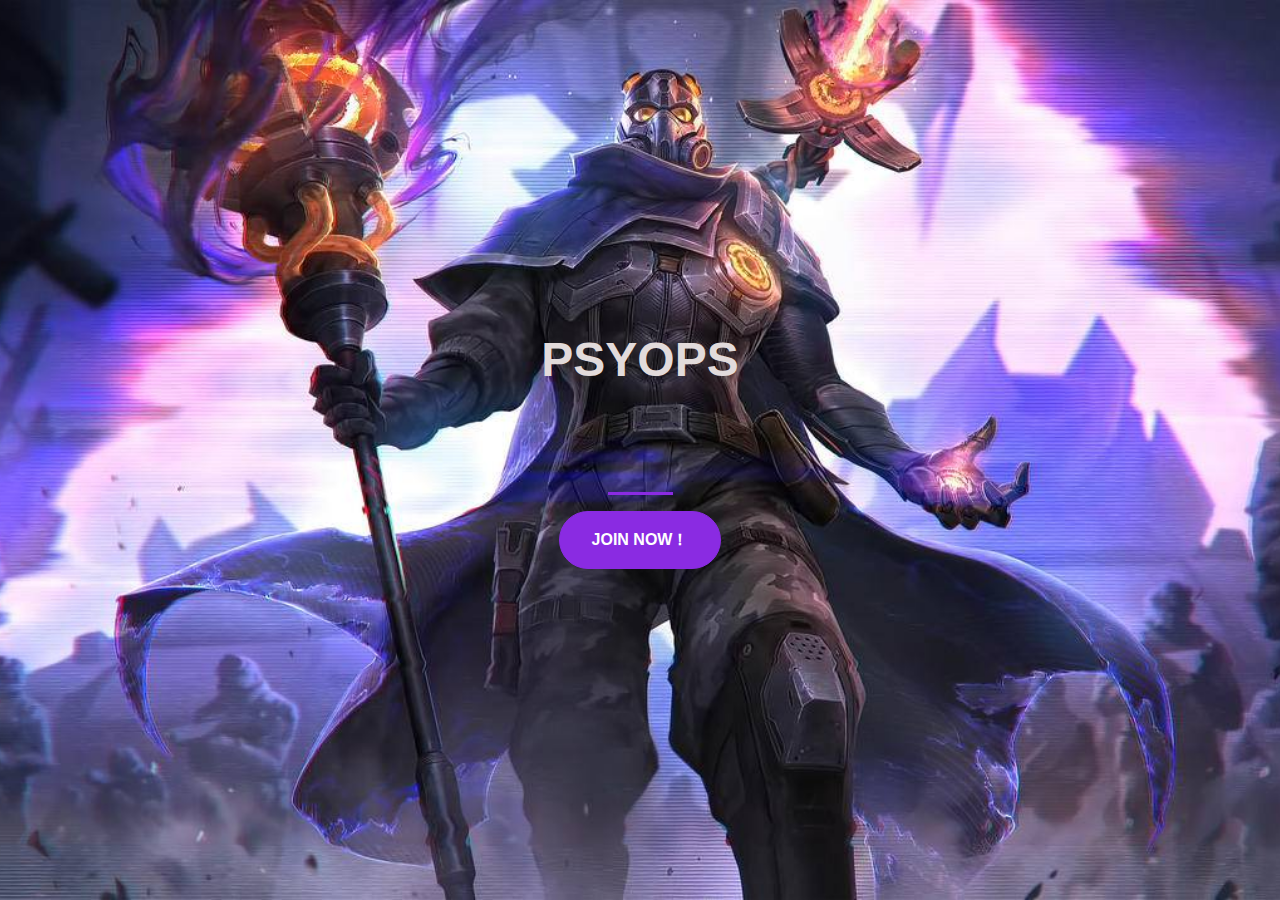
<file: index.html>
<!DOCTYPE html>
<html>
  <head>
    <title>Startup</title>

    <!-- Google Fonts -->
    <link rel="preconnect" href="https://fonts.googleapis.com">
    <link rel="preconnect" href="https://fonts.gstatic.com" crossorigin>
    <link href="https://fonts.googleapis.com/css2?family=JetBrains+Mono&display=swap" rel="stylesheet">

    <!-- Required meta tags -->
    <meta charset="utf-8">
    <meta name="viewport" content="width=device-width, initial-scale=1, shrink-to-fit=no">

    <!-- Bootstrap CSS from a CDN. This way you don't have to include the bootstrap file yourself -->
    <link rel="stylesheet" href="https://stackpath.bootstrapcdn.com/bootstrap/4.3.1/css/bootstrap.min.css"
      integrity="sha384-ggOyR0iXCbMQv3Xipma34MD+dH/1fQ784/j6cY/iJTQUOhcWr7x9JvoRxT2MZw1T" crossorigin="anonymous">
    
    <!-- Your own stylesheet -->
    <link rel="stylesheet" type="text/css" href="style.css">
  </head>
  <body class=" d-flex align-items-center h-100">
    <div class="container" >
      <div class="row">
        <header class="text-center col-12">
          <h1 class="text-uppercase"><strong>PsyOps</strong></h1>
        </header>
        <div class="buffer col-12"></div>
        <section class="text-center col-12">
          <hr>
          <a href="https://mailchi.mp/af3c4a3df0ea/psyops"><button class="btn btn-light btn-xl">Join Now！</button></a>
        </section>
      </div>
    </div>

  </body>
</html>
</file>
<file: style.css>
body,
html {
  width: 100%;
  height: 100%;
  font-family: 'JetBrains Mono', monospace;
  background: url(灵能特工-维克托.jpeg) no-repeat center center fixed;
  height: 100%;
  width: 100%;
  font-family: 'Montserrat', sans-serif;
  background-size: cover;
}
hr {
  max-width: 65px;
  border-width: 3px;
  border-color: blueviolet;
}
h1 {
  font-size: 3rem;
  color: #e2dbdb;
}

.buffer {
  height: 5rem;
}

.btn {
  font-weight: 700;
  border-radius: 300px;
  text-transform: uppercase;
  color: white;
}

.btn-light {
  background-color: blueviolet;
  border-color: blueviolet;
}

.btn-xl {
  padding: 1rem 2rem;
}

.btn-xl:hover {
  background-color: blueviolet;
  border-color: blueviolet;
  border-width: 4px;
  color: white;
}
</file>
